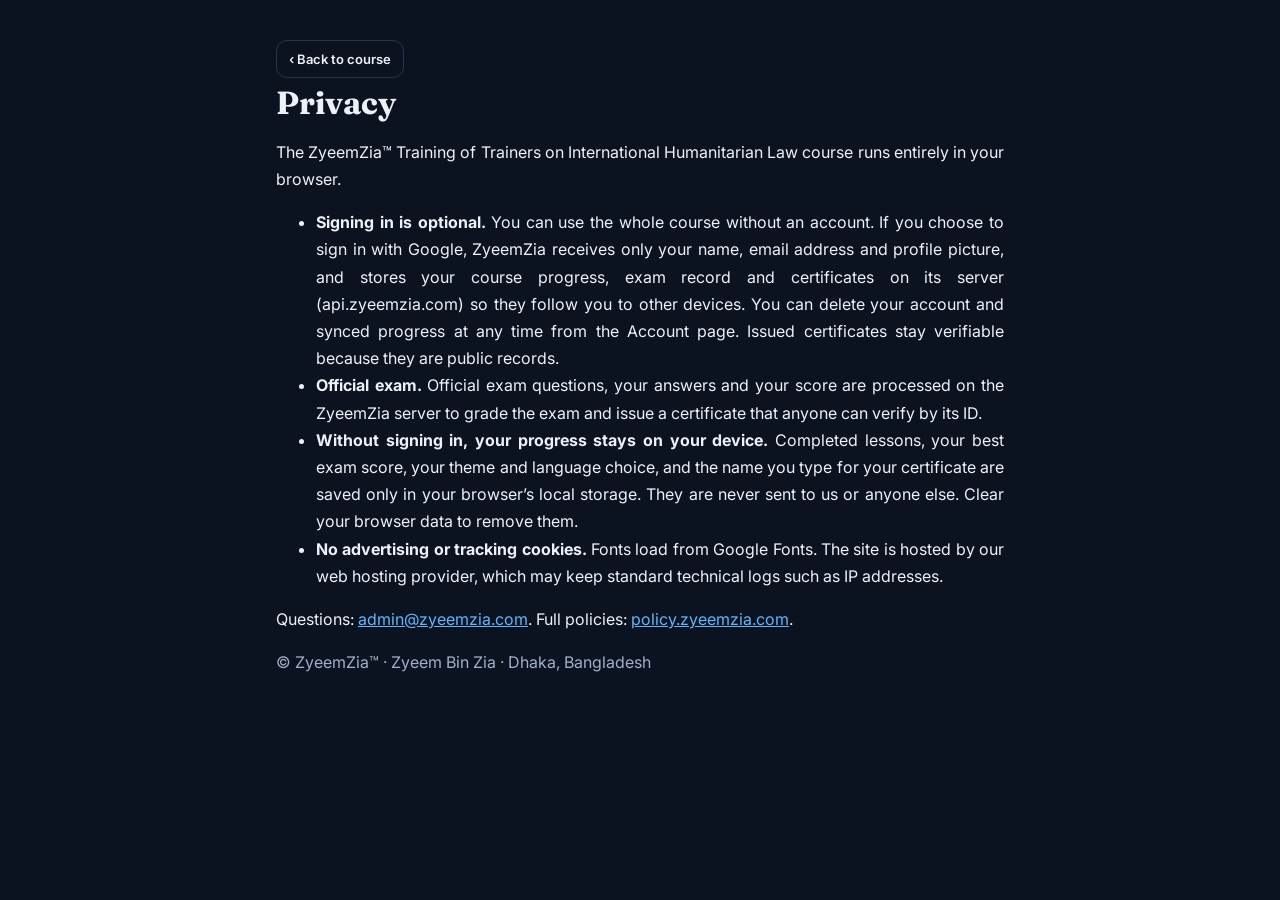
<file: privacy.html>
<!doctype html>
<html lang="en" translate="no"><head><meta charset="utf-8"><meta name="google" content="notranslate"><meta name="viewport" content="width=device-width,initial-scale=1">
<title>Privacy · TOT-IHL · ZyeemZia™</title>
<link rel="stylesheet" href="theme.css?v=10"><link rel="stylesheet" href="app.css?v=8156725a94">
<script src="i18n.js?v=10"></script>
<style>[data-l]{display:none}</style><link rel="canonical" href="https://totihl.zyeemzia.com/privacy.html">
</head>
<body><main class="wrap" style="max-width:760px;padding:40px 16px">
<a href="index.html" class="btn ghost sm" id="back">‹ Back to course</a>
<div data-l="en">
<h1>Privacy</h1>
<p>The ZyeemZia™ Training of Trainers on International Humanitarian Law course runs entirely in your browser.</p>
<ul><li><b>Signing in is optional.</b> You can use the whole course without an account. If you choose to sign in with Google, ZyeemZia receives only your name, email address and profile picture, and stores your course progress, exam record and certificates on its server (api.zyeemzia.com) so they follow you to other devices. You can delete your account and synced progress at any time from the Account page. Issued certificates stay verifiable because they are public records.</li>
<li><b>Official exam.</b> Official exam questions, your answers and your score are processed on the ZyeemZia server to grade the exam and issue a certificate that anyone can verify by its ID.</li>
<li><b>Without signing in, your progress stays on your device.</b> Completed lessons, your best exam score, your theme and language choice, and the name you type for your certificate are saved only in your browser’s local storage. They are never sent to us or anyone else. Clear your browser data to remove them.</li>
<li><b>No advertising or tracking cookies.</b> Fonts load from Google Fonts. The site is hosted by our web hosting provider, which may keep standard technical logs such as IP addresses.</li></ul>
<p>Questions: <a href="mailto:admin@zyeemzia.com">admin@zyeemzia.com</a>. Full policies: <a href="https://policy.zyeemzia.com">policy.zyeemzia.com</a>.</p>
</div>
<div data-l="bn">
<h1>গোপনীয়তা</h1>
<p>জাইমজিয়া™ আন্তর্জাতিক মানবিক আইন বিষয়ে প্রশিক্ষকদের প্রশিক্ষণ কোর্সটি সম্পূর্ণভাবে আপনার ব্রাউজারেই চলে।</p>
<ul><li><b>সাইন ইন ঐচ্ছিক।</b> অ্যাকাউন্ট ছাড়াই পুরো কোর্স ব্যবহার করা যায়। Google দিয়ে সাইন ইন করলে জাইমজিয়া কেবল আপনার নাম, ইমেইল ঠিকানা ও প্রোফাইল ছবি পায় এবং আপনার অগ্রগতি, পরীক্ষার রেকর্ড ও সনদ তার সার্ভারে (api.zyeemzia.com) সংরক্ষণ করে, যাতে অন্য ডিভাইসেও পান। অ্যাকাউন্ট পাতা থেকে যেকোনো সময় অ্যাকাউন্ট ও সিঙ্ক করা অগ্রগতি মুছতে পারবেন। প্রদত্ত সনদ সর্বজনীন রেকর্ড বলে যাচাইযোগ্য থাকে।</li>
<li><b>অফিসিয়াল পরীক্ষা।</b> অফিসিয়াল পরীক্ষার প্রশ্ন, আপনার উত্তর ও স্কোর মূল্যায়ন এবং আইডি দিয়ে যাচাইযোগ্য সনদ প্রদানের জন্য জাইমজিয়া সার্ভারে প্রক্রিয়া করা হয়।</li>
<li><b>সাইন ইন না করলে আপনার অগ্রগতি আপনার ডিভাইসেই থাকে।</b> সম্পন্ন পাঠ, পরীক্ষার সর্বোচ্চ স্কোর, থিম ও ভাষার পছন্দ এবং সনদের জন্য লেখা নাম কেবল আপনার ব্রাউজারের লোকাল স্টোরেজে সংরক্ষিত হয়। এগুলো কখনো আমাদের বা অন্য কারো কাছে পাঠানো হয় না। মুছতে চাইলে ব্রাউজারের ডেটা মুছে ফেলুন।</li>
<li><b>কোনো বিজ্ঞাপন বা ট্র্যাকিং কুকি নেই।</b> ফন্ট Google Fonts থেকে লোড হয়। সাইটটি আমাদের ওয়েব হোস্টিং সেবায় হোস্ট করা, যারা আইপি ঠিকানার মতো সাধারণ প্রযুক্তিগত লগ রাখতে পারে।</li></ul>
<p>প্রশ্ন: <a href="mailto:admin@zyeemzia.com">admin@zyeemzia.com</a>। পূর্ণ নীতিমালা: <a href="https://policy.zyeemzia.com">policy.zyeemzia.com</a>।</p>
</div>
<div data-l="fr">
<h1>Confidentialité</h1>
<p>Le cours ZyeemZia™ de formation de formateurs en droit international humanitaire fonctionne entièrement dans votre navigateur.</p>
<ul><li><b>La connexion est facultative.</b> Tout le cours est accessible sans compte. Si vous vous connectez avec Google, ZyeemZia ne reçoit que votre nom, votre adresse e-mail et votre photo de profil, et enregistre votre progression, votre dossier d’examen et vos certificats sur son serveur (api.zyeemzia.com) pour les retrouver sur vos autres appareils. Vous pouvez supprimer votre compte et votre progression synchronisée à tout moment depuis la page Compte. Les certificats délivrés restent vérifiables, car ce sont des documents publics.</li>
<li><b>Examen officiel.</b> Les questions de l’examen officiel, vos réponses et votre score sont traités sur le serveur ZyeemZia pour corriger l’examen et délivrer un certificat vérifiable par son identifiant.</li>
<li><b>Sans connexion, votre progression reste sur votre appareil.</b> Les leçons terminées, votre meilleur score, vos choix de thème et de langue et le nom saisi pour votre certificat sont enregistrés uniquement dans le stockage local de votre navigateur. Ils ne nous sont jamais transmis, ni à personne d’autre. Effacez les données de votre navigateur pour les supprimer.</li>
<li><b>Aucune publicité ni cookie de suivi.</b> Les polices proviennent de Google Fonts. Le site est hébergé par notre fournisseur d’hébergement web, qui peut conserver des journaux techniques standard tels que les adresses IP.</li></ul>
<p>Questions : <a href="mailto:admin@zyeemzia.com">admin@zyeemzia.com</a>. Politiques complètes : <a href="https://policy.zyeemzia.com">policy.zyeemzia.com</a>.</p>
</div>
<p class="muted">© ZyeemZia™ · Zyeem Bin Zia · Dhaka, Bangladesh</p>
</main>
<script>
document.querySelector('[data-l="'+ZZI18N.lang+'"]').style.display='block';
document.getElementById('back').textContent=ZZI18N.t('back');
document.title=ZZI18N.t('privacy')+' · TOT-IHL · ZyeemZia™';
</script>
<script>/* ZyeemZia house style: justified writing. Paragraphs and list text that read left-aligned are justified; centred text, headings, buttons and columns too narrow to justify cleanly stay as they are. Copyright © ZyeemZia */(function(){var S='p,li,dd,blockquote';function j(r){if(!r||!r.querySelectorAll)return;var L=r.querySelectorAll(S);for(var i=0;i<L.length;i++){var e=L[i];if(e.getAttribute('data-zj'))continue;e.setAttribute('data-zj','1');var a=getComputedStyle(e).textAlign;if(a==='start'||a==='left'||a==='-webkit-auto'){var w=e.clientWidth;if(!w||w>=280)e.style.textAlign='justify'}}}function go(){j(document);if(!window.MutationObserver)return;new MutationObserver(function(m){for(var i=0;i<m.length;i++){var N=m[i].addedNodes;for(var k=0;k<N.length;k++){var n=N[k];if(n.nodeType===1)j(n.matches&&n.matches(S)?n.parentNode:n)}}}).observe(document.body,{childList:true,subtree:true})}if(document.readyState==='loading')document.addEventListener('DOMContentLoaded',go);else go()})()</script>
</body></html>
</file>
<file: theme.css>
@import url('https://fonts.googleapis.com/css2?family=Fraunces:opsz,wght@9..144,500;9..144,700;9..144,800&family=Inter:wght@400;500;600&family=JetBrains+Mono:wght@400;600&family=Noto+Sans+Bengali:wght@400;500;600;700&family=Noto+Serif+Bengali:wght@600;700&display=swap');
/* Humanitarian theme: Geneva red, protective white, UN/field navy, parchment of the Conventions */
:root{
  --bg:#0b1220;--bg2:#0f1828;--card:#131e31;--card2:#18263d;--line:#243653;--ink:#eef2f8;--mut:#9fb0c9;
  --acc:#e0242f;--acc2:#ff5b63;--teal:#5fb8ff;--gold:#e8c27a;--ok:#3fcf8e;--bad:#ff5b63;
  --shadow:0 12px 34px rgba(0,0,0,.4);--r:16px;
  --hero:radial-gradient(900px 420px at 90% 10%,rgba(224,36,47,.22),transparent 60%),
         repeating-linear-gradient(0deg,rgba(95,184,255,.05) 0 1px,transparent 1px 42px),
         repeating-linear-gradient(90deg,rgba(95,184,255,.05) 0 1px,transparent 1px 42px),
         linear-gradient(135deg,#12203a,#0b1220);
}
:root[data-theme="light"]{
  --bg:#f6f1e7;--bg2:#fbf8f2;--card:#fffdf8;--card2:#f1eadc;--line:#e0d5c0;--ink:#1a2233;--mut:#5d6578;
  --acc:#c8102e;--acc2:#c8102e;--teal:#1f5fa8;--gold:#9a6b14;--shadow:0 8px 22px rgba(60,40,10,.08);
  --hero:radial-gradient(900px 420px at 90% 10%,rgba(200,16,46,.10),transparent 60%),
         repeating-linear-gradient(0deg,rgba(31,95,168,.06) 0 1px,transparent 1px 42px),
         repeating-linear-gradient(90deg,rgba(31,95,168,.06) 0 1px,transparent 1px 42px),
         linear-gradient(135deg,#fffdf8,#f1eadc);
}
*{box-sizing:border-box}
html{scroll-behavior:smooth}
body{margin:0;background:var(--bg);color:var(--ink);font:16px/1.7 Inter,system-ui,sans-serif}
h1,h2,h3,h4{font-family:Fraunces,Georgia,serif;line-height:1.2;margin:.2em 0 .5em;font-weight:700}
a{color:var(--teal)}
.mono{font-family:'JetBrains Mono',monospace}
.wrap{max-width:1180px;margin:0 auto;padding:0 16px}
/* Bangla: fonts with full conjunct support and a little more line height */
html[lang="bn"] body{font-family:'Noto Sans Bengali',Inter,system-ui,sans-serif;line-height:1.8}
html[lang="bn"] h1,html[lang="bn"] h2,html[lang="bn"] h3,html[lang="bn"] h4{font-family:'Noto Serif Bengali',Fraunces,serif;line-height:1.35}
html[lang="bn"] .kick,html[lang="bn"] .num,html[lang="bn"] .chap{letter-spacing:.04em;font-family:'Noto Sans Bengali','JetBrains Mono',monospace}
</file>
<file: app.css>
/* header */
/* Form controls use the page font; browsers otherwise fall back to Arial. */
button, input, select, textarea { font-family: inherit; }
/* Small print never drops below 12px on screen. */
small { font-size: max(12px, .85em); }
.skip{position:absolute;left:-999px;top:8px;z-index:100;background:var(--acc);color:#fff;padding:8px 14px;border-radius:8px}
.skip:focus{left:8px}
.top{position:sticky;top:0;z-index:50;background:color-mix(in srgb,var(--bg) 88%,transparent);backdrop-filter:blur(12px);border-bottom:1px solid var(--line)}
.top .wrap{display:flex;align-items:center;gap:12px;min-height:64px;flex-wrap:wrap}
.brand{display:flex;align-items:center;gap:10px;text-decoration:none;color:var(--ink);min-width:0;flex:0 1 auto;margin-right:auto;overflow:hidden}
.brand>span:last-child{min-width:0;overflow:hidden}
.logo{width:42px;height:42px;border-radius:10px;background:#fff;color:var(--acc);border:2px solid var(--acc);display:grid;place-items:center;font:800 12px/1 Fraunces,serif;text-align:center;flex:none}
.brand b{font:700 15px/1.1 Fraunces,serif;display:block;white-space:nowrap}
.brand small{font:12px 'JetBrains Mono',monospace;color:var(--mut)}
/* second header row: the full menu, always on its own line on desktop so nothing can overlap */
nav.main{display:flex;gap:4px;align-items:center;order:3;flex:1 0 100%;border-top:1px solid var(--line);padding:6px 0;overflow-x:auto;scrollbar-width:none}
nav.main::-webkit-scrollbar{display:none}
nav.main a{padding:7px 12px;border-radius:9px;color:var(--mut);text-decoration:none;font-weight:500;font-size:14px;white-space:nowrap;flex:none}
nav.main a.on,nav.main a:hover{background:var(--card2);color:var(--ink)}
.tools{display:flex;gap:8px;align-items:center;flex:none}
.search{background:var(--card);border:1px solid var(--line);color:var(--ink);border-radius:20px;padding:7px 14px;width:150px;font:inherit;font-size:13px}
.msearch{display:none}
.langsel{background:var(--card);border:1px solid var(--line);color:var(--ink);border-radius:18px;padding:6px 10px;font:inherit;font-size:13px;cursor:pointer;max-width:110px}
.ib{width:36px;height:36px;border-radius:50%;border:1px solid var(--line);background:var(--card);color:var(--ink);cursor:pointer;font-size:15px;flex:none}
.pbar{width:80px;height:8px;background:var(--card2);border-radius:9px;overflow:hidden}
.pbar i{display:block;height:100%;background:linear-gradient(90deg,var(--acc),var(--gold));width:0;transition:width .3s}
.menu{display:none}
@media(max-width:760px){nav.main{display:none;position:absolute;top:100%;left:0;right:0;flex-direction:column;align-items:stretch;background:var(--bg2);padding:10px 16px;border-bottom:1px solid var(--line);box-shadow:var(--shadow);overflow:visible}nav.main.open{display:flex}nav.main .msearch{display:block;width:100%;margin-top:8px}.menu{display:block}.tools .search,.pbar{display:none}.top{position:sticky}.top .wrap{position:relative;flex-wrap:nowrap}}
@media(max-width:520px){.brand>span:last-child{display:none}.tools{margin-left:auto}#pct{display:none}.tools{gap:6px}.langsel{max-width:86px;padding:6px 6px}}
:focus-visible{outline:2px solid var(--teal);outline-offset:2px}
/* generic */
section.pg{padding:28px 0 60px}
.hero{background:var(--hero);border:1px solid var(--line);border-radius:24px;padding:44px;display:grid;grid-template-columns:1.2fr .8fr;gap:30px;align-items:center;box-shadow:var(--shadow)}
.kick{font:600 12px 'JetBrains Mono',monospace;letter-spacing:.14em;text-transform:uppercase;color:var(--teal)}
.hero h1{font-size:clamp(32px,5vw,54px);margin:.25em 0}
.hero h1 span{color:var(--acc2)}
.tag{color:var(--gold);font-weight:600;font-size:18px}
.ctas{display:flex;gap:10px;flex-wrap:wrap;margin-top:14px}
.btn{display:inline-flex;gap:8px;align-items:center;padding:11px 18px;border-radius:11px;background:var(--acc);color:#fff;text-decoration:none;border:0;cursor:pointer;font:inherit;font-weight:600;font-size:15px}
.btn:disabled{opacity:.5;cursor:default}
.btn.ghost{background:transparent;border:1px solid var(--line);color:var(--ink)}
.btn.sm{padding:7px 12px;font-size:13px}
.stats{display:flex;gap:28px;margin-top:22px;flex-wrap:wrap}
.stats b{font:800 28px Fraunces,serif;display:block}
.stats small{font:12px 'JetBrains Mono',monospace;color:var(--mut);letter-spacing:.1em}
@media(max-width:800px){.hero{grid-template-columns:1fr;padding:26px}.shield{max-width:280px;margin:0 auto}}
.grid{display:grid;gap:16px;grid-template-columns:repeat(auto-fill,minmax(min(100%,260px),1fr))}
.card{background:var(--card);border:1px solid var(--line);border-radius:var(--r);padding:20px;box-shadow:var(--shadow);min-width:0}
.card.link{text-decoration:none;color:inherit;transition:.2s;display:block}
.card.link:hover{transform:translateY(-3px);border-color:var(--acc)}
.num{font:800 13px 'JetBrains Mono',monospace;color:var(--acc2)}
.meter{height:6px;background:var(--card2);border-radius:6px;overflow:hidden;margin-top:10px}
.meter i{display:block;height:100%;background:var(--teal)}
.muted{color:var(--mut)}
.lrow{display:flex;justify-content:space-between;gap:10px;padding:8px 0;border-top:1px solid var(--line)}
.chip{display:inline-block;padding:3px 10px;border-radius:20px;background:var(--card2);border:1px solid var(--line);font-size:12px;margin:2px}
h2.sec{font-size:28px;margin-top:44px}
.shield{color:var(--ink)}
.shield svg{width:100%;height:auto}
img,svg{max-width:100%}
/* lesson */
.lay{display:grid;grid-template-columns:280px minmax(0,1fr);gap:26px}
.side{position:sticky;top:124px;align-self:start;max-height:calc(100vh - 140px);overflow:auto;background:var(--card);border:1px solid var(--line);border-radius:var(--r);padding:12px}
.side a{display:block;padding:6px 9px;border-radius:8px;color:var(--mut);text-decoration:none;font-size:13.5px}
.side a.on{background:var(--card2);color:var(--ink)}
.side a.done::before{content:'\2713  ';color:var(--teal)}
.side h4{font-size:13px;margin:12px 6px 4px;color:var(--acc2)}
@media(max-width:900px){.lay{grid-template-columns:1fr}.side{position:static;max-height:300px;order:2}}
article.lesson{background:var(--card);border:1px solid var(--line);border-radius:var(--r);padding:34px;min-width:0;overflow-wrap:anywhere}
@media(max-width:600px){article.lesson{padding:20px}article.lesson h1{font-size:26px}}
article.lesson h1{font-size:32px}
article.lesson h3{margin-top:1.6em;color:var(--teal)}
.callout{border-left:4px solid var(--gold);background:var(--card2);padding:14px 18px;border-radius:0 12px 12px 0;margin:18px 0}
.callout.red{border-color:var(--acc)}
.callout.new{border-color:var(--teal)}
.callout b.h{display:block;font-family:Fraunces,serif;margin-bottom:4px}
html[lang="bn"] .callout b.h{font-family:'Noto Serif Bengali',serif}
table{border-collapse:collapse;width:100%;font-size:14.5px;margin:14px 0}
th,td{border:1px solid var(--line);padding:8px 10px;text-align:left;vertical-align:top}
th{background:var(--card2);overflow-wrap:normal;word-break:keep-all;hyphens:none}
[id]{scroll-margin-top:130px}
.tw{overflow-x:auto;-webkit-overflow-scrolling:touch}
.tw table{min-width:520px}
.keys{display:grid;gap:8px;grid-template-columns:repeat(auto-fill,minmax(min(100%,220px),1fr));margin:14px 0}
.keys div{background:var(--card2);border:1px solid var(--line);border-radius:12px;padding:12px;font-size:14px}
details{background:var(--card2);border:1px solid var(--line);border-radius:12px;padding:12px 16px;margin:10px 0}
summary{cursor:pointer;font-weight:600}
.quiz .q{margin:16px 0;padding:16px;border:1px solid var(--line);border-radius:12px;background:var(--bg2);min-width:0}
fieldset.q legend{padding:0 4px}
.quiz button.o{display:block;width:100%;text-align:left;margin:6px 0;padding:10px 12px;border-radius:9px;border:1px solid var(--line);background:var(--card);color:var(--ink);cursor:pointer;font:inherit;font-size:14.5px}
.quiz button.o:disabled{cursor:default}
.quiz button.o.right{border-color:var(--ok);background:color-mix(in srgb,var(--ok) 18%,var(--card))}
.quiz button.o.wrong{border-color:var(--bad);background:color-mix(in srgb,var(--bad) 18%,var(--card))}
.quiz label.opt{display:flex;gap:8px;align-items:flex-start;margin:6px 0;padding:8px 10px;border-radius:9px;cursor:pointer}
.quiz label.opt:hover{background:var(--card)}
.quiz label.opt input{margin-top:5px;flex:none}
.exp{font-size:14px;color:var(--mut);margin-top:6px}
.navrow{display:flex;justify-content:space-between;gap:10px;margin-top:30px;flex-wrap:wrap}
.navrow .btn{max-width:100%}
/* timeline */
.tl{border-left:2px solid var(--acc);margin:16px 0 16px 8px;padding-left:18px}
.tl div{position:relative;margin:0 0 12px}
.tl div::before{content:'';position:absolute;left:-25px;top:7px;width:11px;height:11px;border-radius:50%;background:var(--acc)}
.tl b{font-family:'JetBrains Mono',monospace;color:var(--gold)}
/* flashcards */
.flash{perspective:1000px;height:240px;cursor:pointer;max-width:560px;margin:20px auto}
.flash .in{position:relative;height:100%;transition:transform .5s;transform-style:preserve-3d}
.flash.flip .in{transform:rotateY(180deg)}
.flash .f,.flash .b{position:absolute;inset:0;backface-visibility:hidden;-webkit-backface-visibility:hidden;border-radius:18px;display:grid;place-items:center;padding:26px;text-align:center;border:1px solid var(--line);font-size:17px;overflow:auto}
.flash .f{background:var(--hero);font-family:Fraunces,serif;font-weight:700;font-size:22px}
html[lang="bn"] .flash .f{font-family:'Noto Serif Bengali',serif}
.flash .b{background:var(--card);transform:rotateY(180deg)}
/* certificate */
.cert{background:#fffdf7;color:#1b1b1b;border:12px double #9c1c2c;border-radius:6px;padding:46px;text-align:center;max-width:900px;margin:20px auto;font-family:Georgia,'Noto Serif Bengali',serif;position:relative}
.cert h2{font:700 34px Fraunces,'Noto Serif Bengali',serif;color:#9c1c2c}
.cert h3{font-family:Fraunces,'Noto Serif Bengali',serif}
.cert-k{letter-spacing:.3em;font:600 12px Fraunces,'Noto Sans Bengali',serif;color:#666}
.cert-s{max-width:620px;margin:auto}
.cert-v{font-size:12px;color:#777;margin-top:18px}
.cert .sig{font:italic 22px Georgia,serif}
.cert .nm{font:italic 38px Georgia,'Noto Serif Bengali',serif;border-bottom:1px solid #999;display:inline-block;padding:0 30px;margin:10px 0;max-width:100%;overflow-wrap:anywhere}
.cert .seal{position:absolute;right:36px;bottom:30px;width:90px;height:90px;border-radius:50%;background:radial-gradient(#d7263d,#7a0f1f);color:#fff;display:grid;place-items:center;font:800 13px Fraunces,serif}
@media(max-width:600px){.cert{padding:24px 16px;border-width:8px}.cert h2{font-size:24px}.cert .nm{font-size:26px;padding:0 8px}.cert .seal{position:static;margin:16px auto 0}}
input.txt{background:var(--card2);border:1px solid var(--line);color:var(--ink);padding:10px 14px;border-radius:10px;font:inherit;width:100%;max-width:380px;margin:4px 0}
footer.ft{border-top:1px solid var(--line);padding:30px 0;color:var(--mut);font-size:13.5px;background:var(--bg2)}
footer.ft .wrap{display:flex;gap:20px;flex-wrap:wrap;justify-content:space-between}
mark{background:var(--gold);color:#000;border-radius:3px}
abbr[title]{text-decoration:underline dotted var(--teal);text-underline-offset:3px;cursor:help}
table.abbr th[scope=row]{white-space:nowrap;color:var(--acc2)}
/* practice engine */
.pxo.sel{border-color:var(--teal)!important;background:color-mix(in srgb,var(--teal) 18%,var(--card))!important}
.qmap{display:grid;grid-template-columns:repeat(auto-fill,minmax(40px,1fr));gap:6px;margin:10px 0}
.qmap button{height:38px;border-radius:9px;border:1px solid var(--line);background:var(--card2);color:var(--ink);cursor:pointer;font:inherit;font-size:13px}
.qmap button.ans{background:color-mix(in srgb,var(--teal) 25%,var(--card2))}
.qmap button.flag{outline:2px solid var(--gold)}
.qmap button.cur{border-color:var(--acc);box-shadow:0 0 0 2px var(--acc)}
.bd{display:grid;grid-template-columns:minmax(90px,160px) 1fr 52px;gap:10px;align-items:center;margin:6px 0;font-size:14px}
.bd .meter{margin:0}
/* case lab */
.chips{display:flex;flex-wrap:wrap;gap:6px}
button.chip{cursor:pointer;color:var(--ink);font:inherit;font-size:13px}
button.chip.on{background:var(--acc);border-color:var(--acc);color:#fff}
.decide{margin:20px 0;border-color:var(--gold)}
.decide button.o{display:block;width:100%;text-align:left;margin:6px 0;padding:10px 12px;border-radius:9px;border:1px solid var(--line);background:var(--card2);color:var(--ink);cursor:pointer;font:inherit}
.decide button.o.right{border-color:var(--ok);background:color-mix(in srgb,var(--ok) 18%,var(--card))}
.decide button.o.wrong{border-color:var(--bad);background:color-mix(in srgb,var(--bad) 18%,var(--card))}
.irac{display:grid;gap:10px;margin:12px 0}
.irac>div{background:var(--card);border:1px solid var(--line);border-left:4px solid var(--teal);border-radius:0 10px 10px 0;padding:10px 14px}
.irac>div b.k{display:block;font:600 12px 'JetBrains Mono',monospace;letter-spacing:.12em;text-transform:uppercase;color:var(--teal);margin-bottom:4px}
/* account, exam bar, toast */
.ib.acct{display:grid;place-items:center;overflow:hidden;text-decoration:none;padding:0}
.ib.acct img{width:100%;height:100%;object-fit:cover}
.ib.acct span{font-weight:700;font-size:15px}
.ib.acct.in{border-color:var(--teal)}
.acct .who{display:flex;gap:14px;align-items:center;margin-bottom:10px}
.acct .who img,.acct .ini{width:56px;height:56px;border-radius:50%;flex:none}
.acct .ini{display:grid;place-items:center;background:var(--acc);color:#fff;font-weight:700;font-size:22px}
.gsi{min-height:44px;margin:10px 0}
.row{display:flex;gap:8px;flex-wrap:wrap;align-items:center}
.row .txt{flex:1 1 220px}
.exbar{position:sticky;top:110px;z-index:5;display:flex;gap:18px;flex-wrap:wrap;justify-content:space-between;align-items:center;background:var(--card2);border:1px solid var(--line);border-radius:12px;padding:10px 16px;margin-bottom:14px;box-shadow:var(--shadow)}
@media(max-width:760px){.exbar{top:68px}}
#exTime.low{color:var(--bad)}
.toast{position:fixed;left:50%;bottom:24px;transform:translate(-50%,20px);opacity:0;pointer-events:none;background:var(--ink);color:var(--bg);padding:10px 18px;border-radius:12px;max-width:min(92vw,520px);text-align:center;z-index:200;transition:.25s;box-shadow:var(--shadow)}
.toast.on{opacity:1;transform:translate(-50%,0)}
@media (prefers-reduced-motion:reduce){*{transition:none!important;scroll-behavior:auto!important}}
@media print{.top,footer.ft,.noprint,.skip{display:none!important}body{background:#fff}.cert{border-color:#9c1c2c;margin:0 auto}}
</file>
